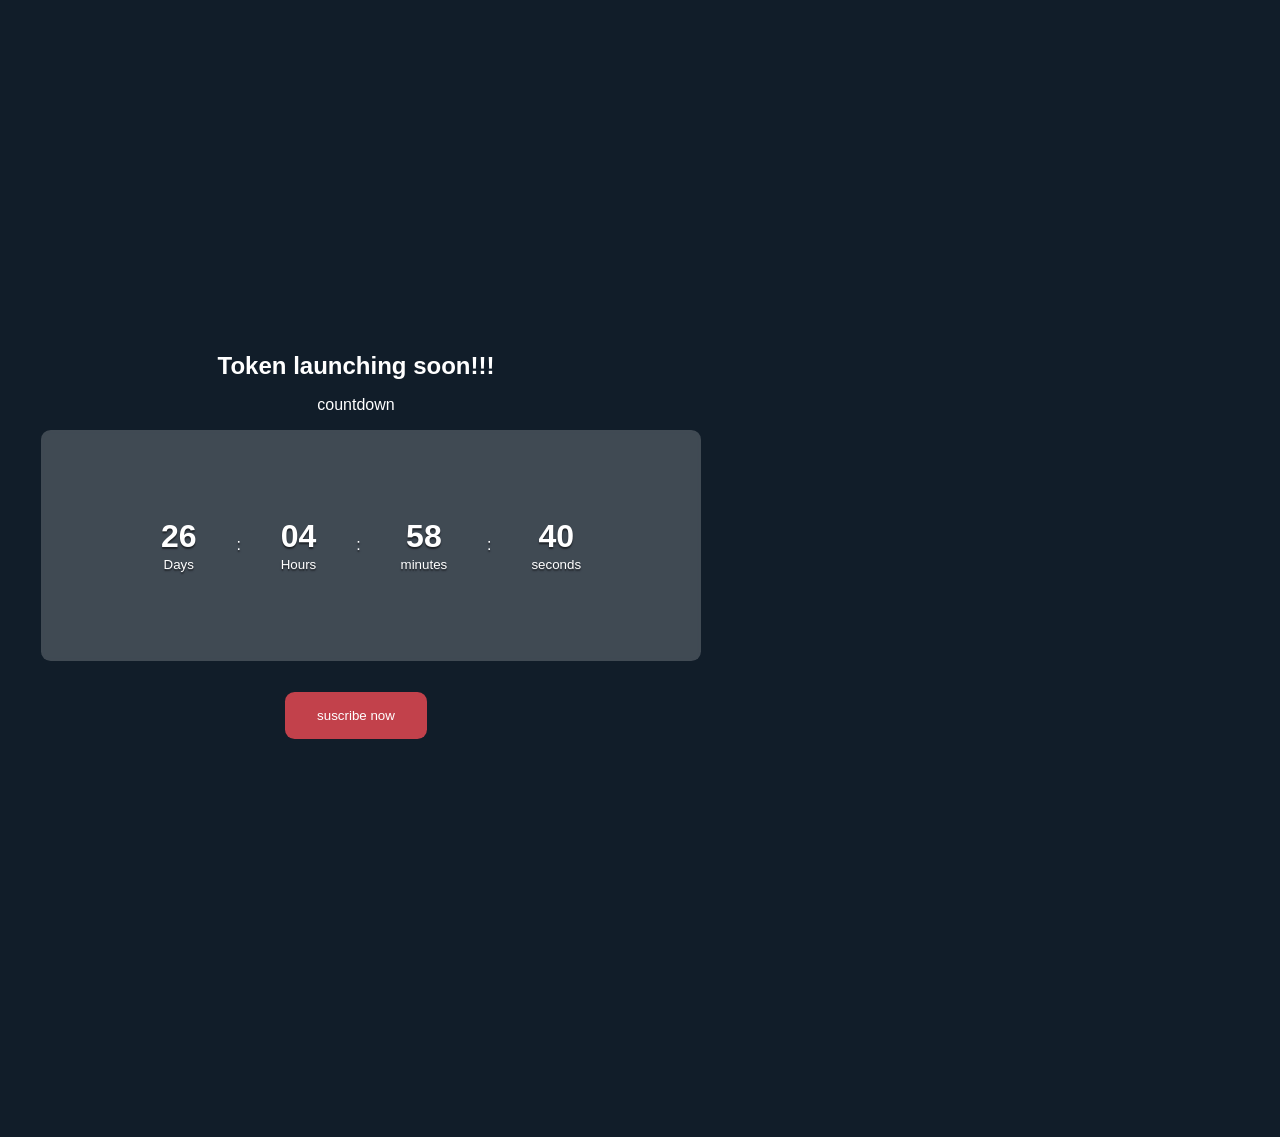
<file: SECTION-B/index.html>
<!DOCTYPE html>
<html lang="en">
  <head>
    <meta charset="UTF-8" />
    <meta name="viewport" content="width=device-width, initial-scale=1.0" />
    <title>Token Launch Countdown Timer</title>
    <link rel="stylesheet" href="style.css" />
  </head>
  <body>
    <main>
      <div class="landing">
        <div class="countdown">
          <h2>Token launching soon!!!</h2>
          <p>countdown</p>
          <div class="date">
            <div class="day">
              <h1 class="day-no">354</h1>
              <small>Days</small>
            </div>
            :

            <div class="hour">
              <h1 class="hour-no">16</h1>
              <small>Hours</small>
            </div>
            :
            <div class="minute">
              <h1 class="minute-no"></h1>
              <small>minutes</small>
            </div>
            :
            <div class="second">
              <h1 class="second-no">10</h1>
              <small>seconds</small>
            </div>
          </div>
          <button>suscribe now</button>
        </div>
      </div>
    </main>
    <script src="script.js"></script>
  </body>
</html>
</file>
<file: SECTION-B/style.css>
:root {
    --primary-color: #111d29;

}
*{
    margin: 0;
    padding: 0;
    box-sizing: border-box;
    font-family: sans-serif;

}
body{
   
       background-size: cover;
background-repeat: no-repeat;
    width: 200px;
    height: 100vh;
    background-position: center;
    display: grid;
display: flex;
flex-direction: column;
background-color: var(--primary-color);
}



main{
      background-image: url();
       background-size: cover;
background-repeat: no-repeat;
    width: 200px;
    height: 100vh;
    background-position: center;
    display: grid;
display: flex;
flex-direction: column;
background-color: var(--p);
       background-size: cover;
background-repeat: no-repeat;
    width: 200px;
    height: 100vh;
    background-position: center;
    display: grid;
display: flex;
flex-direction: column;

    width: 100vw;
    height: 100vh;
    min-height: 100vh;
    display: flex;
    flex-direction: column;
    justify-content: center;
    align-items: center;
    margin-left: -500px ;
    margin-top: 50px;

} 

main .landing {
    position: relative;

width: 100%;
height: 77vh;
background: linear-gradient();
}
.countdown{
    position: absolute;
    right: 5vw;
    top: 15vh;
    width: 45rem;
    height: 50rem;
    padding: 15px;
    margin-top: 3rem;
    color: #fff;
    text-align: center;
    display: flex;
    flex-direction: column;
    row-gap: 1rem;
    transition: .4s ease-in-out;

}
.countdown:hover{
    transform: scale(1.06);
}

.countdown .date{
    display: flex;
    justify-content: space-evenly;
    align-items: center;
    background-color: #fff3;
    padding: 5.5rem 5rem;
    border-radius: .6rem;
    backdrop-filter: blur(2px);
    text-shadow: 0 .1rem .1rem #0008;
text-align: center; 
margin-left: 30px;
margin-bottom: 15px;

}
.countdown button{
    align-self: center;
    background-color: #c2414b;
    color: #fff;
    padding: 1rem 2rem;
    border: none;
    border-radius: .6rem;
    cursor: pointer;


}
</file>
